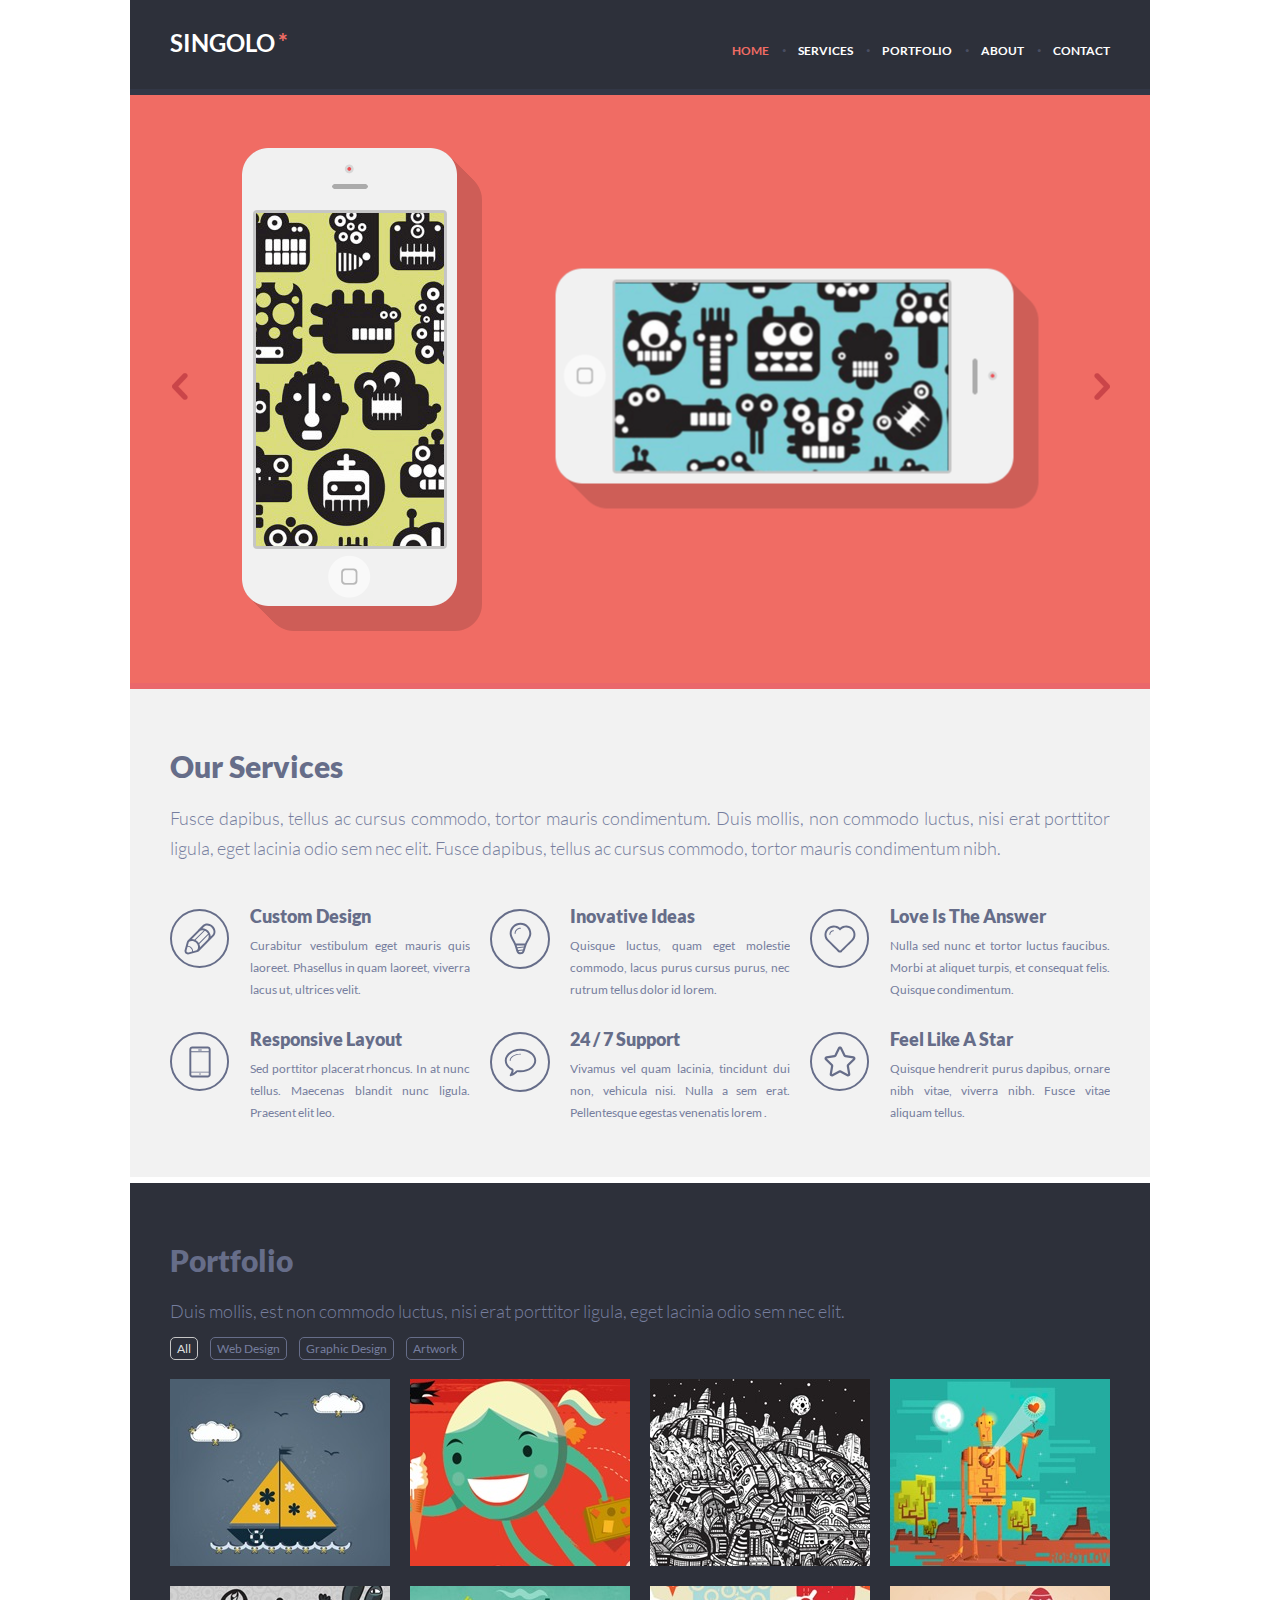
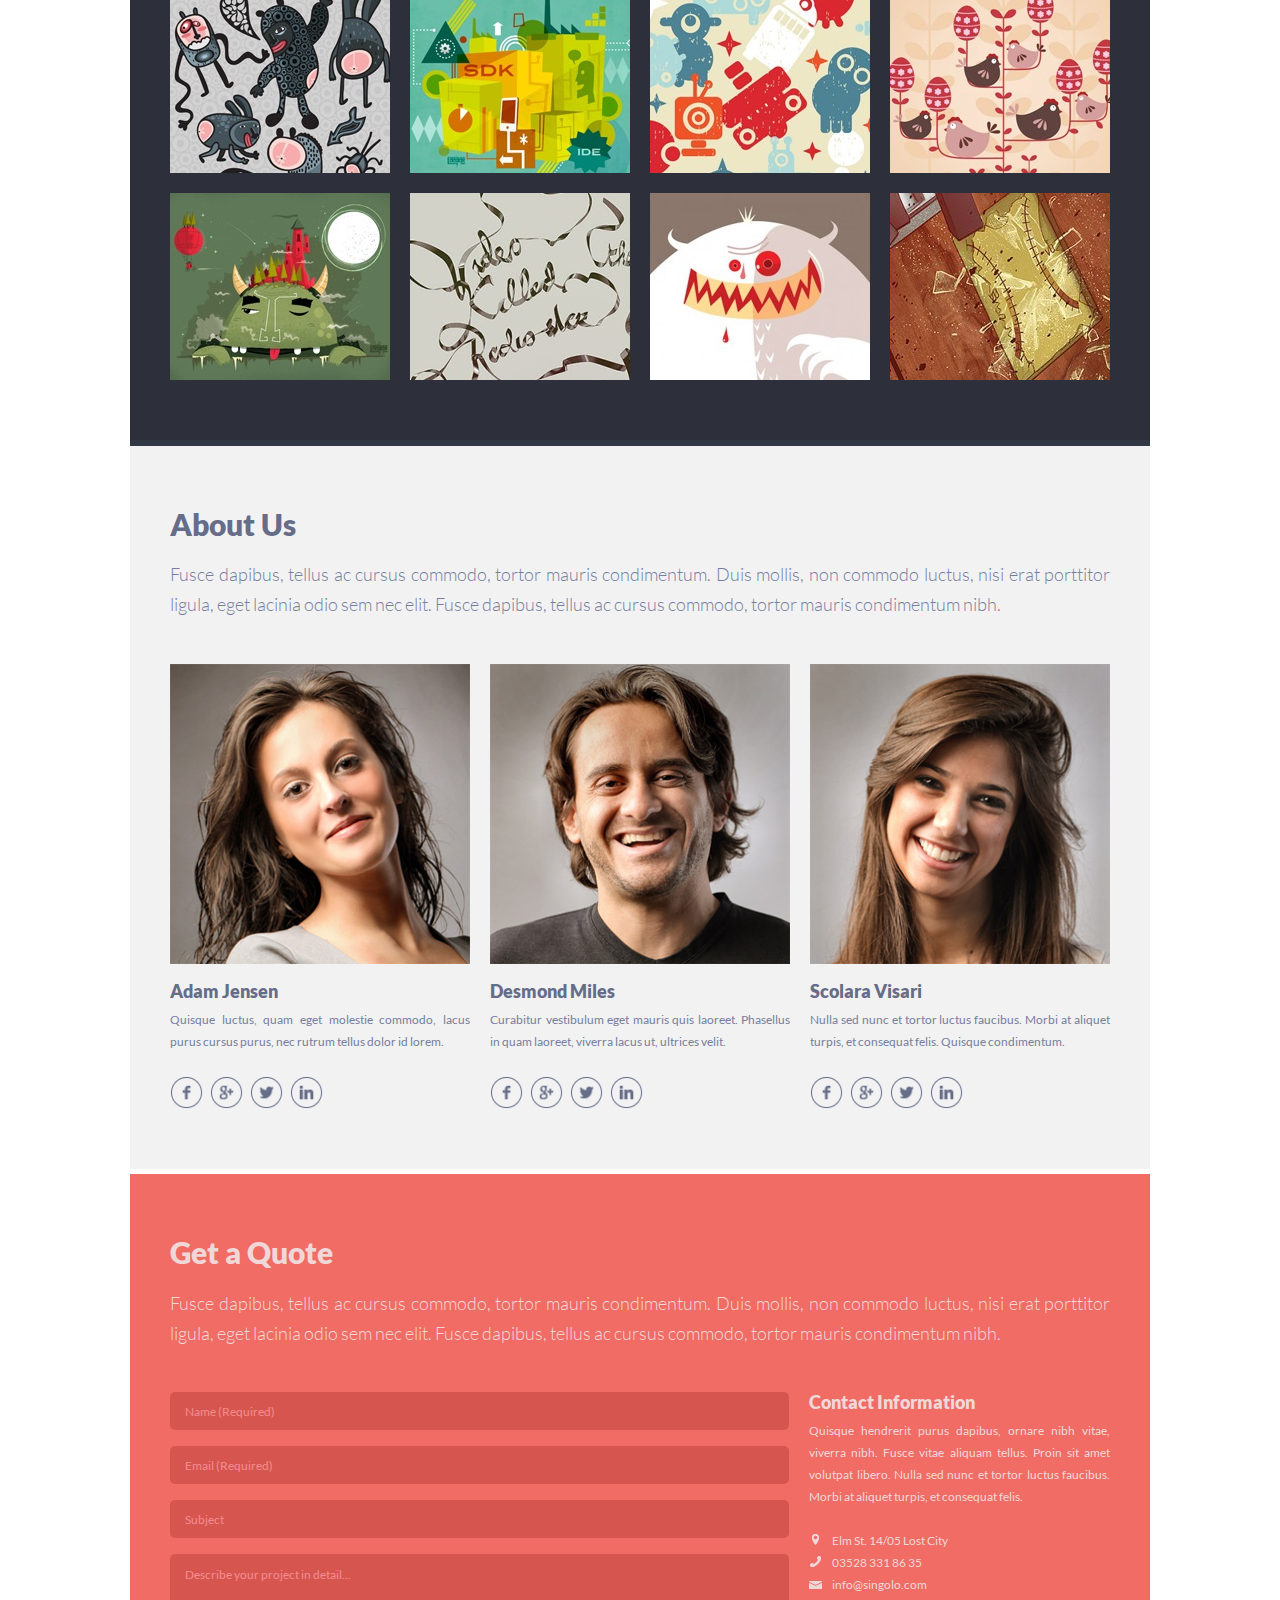
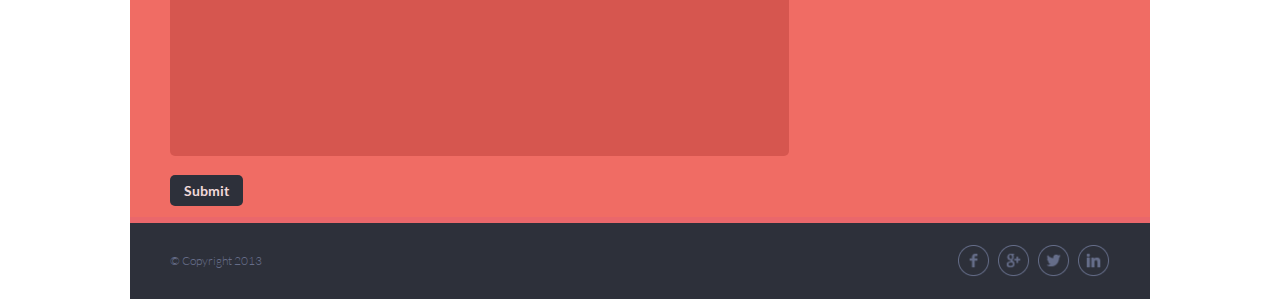
<file: index.html>
<!DOCTYPE html>
<html lang="en">
<head>
  <meta charset="UTF-8">
  <meta name="viewport" content="width=device-width, initial-scale=1.0">
  <title>Singolo</title>
  <link rel="stylesheet" href="style.css">
</head>
<body>
  <header class="header">
    <h1 class="hidden-header">Singolo</h1>
    <div class="mobile-menu-btn"></div>
    <nav class="mobile-menu">
      <ul class="mobile-nav">
        <li class="navigation__item"><a href="#slider-block" class="navigation__link navigation__link_active">home</a></li>        
        <li class="navigation__item"><a href="#services-block" class="navigation__link">services</a></li>        
        <li class="navigation__item"><a href="#portfolio-block" class="navigation__link">portfolio</a></li>
        <li class="navigation__item"><a href="#about-block" class="navigation__link">about</a></li>
        <li class="navigation__item"><a href="#contact-block" class="navigation__link">contact</a></li>
      </ul>
    </nav>
    <a href="#" class="logo">
      <span class="logo__text">singolo</span>
      <span class="logo__text logo__text_red">*</span>
    </a>
    <nav class="header__navigation">
      <ul class="navigation" id="header__menu">
        <li class="navigation__item"><a href="#slider-block" class="navigation__link navigation__link_active">home</a></li>
        <li class="navigation__item navigation__item_dot">·</li>
        <li class="navigation__item"><a href="#services-block" class="navigation__link">services</a></li>
        <li class="navigation__item navigation__item_dot">·</li>
        <li class="navigation__item"><a href="#portfolio-block" class="navigation__link">portfolio</a></li>
        <li class="navigation__item navigation__item_dot">·</li>
        <li class="navigation__item"><a href="#about-block" class="navigation__link">about</a></li>
        <li class="navigation__item navigation__item_dot">·</li>
        <li class="navigation__item"><a href="#contact-block" class="navigation__link">contact</a></li>
      </ul>
    </nav>
  </header>  
  <main>
    <div class="slider" id="slider-block">
      <div class="slider-wrapper disabled">
        <div class="slider__item" id="slide-1">
          <div class="iphone iphone_vertical">
            <div class="iphone__model"></div>
            <div class="iphone__screen"></div>
            <div class="iphone__shadow"></div>
          </div>
          <div class="iphone iphone_horizontal">
            <div class="iphone__model"></div>
            <div class="iphone__screen"></div>
            <div class="iphone__shadow"></div>
          </div>
        </div>
        <div class="slider__item" id="slide-2">
        </div>        
      </div>          
      <div class="slider__arrow slider__arrow_left"></div>
      <div class="slider__arrow slider__arrow_right"></div>
    </div>    
    <div class="services" id="services-block">
      <div class="services__title">
        <h2>Our Services</h2>
        <p>Fusce dapibus, tellus ac cursus commodo, tortor mauris condimentum. Duis mollis, non commodo luctus, nisi erat porttitor ligula, eget lacinia odio sem nec elit. Fusce dapibus, tellus ac cursus commodo, tortor mauris condimentum nibh.</p>
      </div>
      <div class="services__list">      
        <div class="services__item">
          <div class="services__item__icon"><img src="assets/images/pen.svg" width="62" height="61" alt="pen"></div>
          <div class="services__item__text">
            <div class="services__item__title">
              <h3>Custom Design</h3>
            </div>
            <div class="services__item__description">
              <p>Curabitur vestibulum eget mauris quis laoreet. Phasellus in quam laoreet, viverra lacus ut, ultrices velit.</p>
            </div>
          </div>
        </div>
        <div class="services__item">
          <div class="services__item__icon"><img src="assets/images/lightbulb.svg" width="61" height="61" alt="bulb"></div>
          <div class="services__item__text">
            <div class="services__item__title">
              <h3>Inovative Ideas</h3>
            </div>
            <div class="services__item__description">
              <p>Quisque luctus, quam eget molestie commodo, lacus purus cursus purus, nec rutrum tellus dolor id lorem.</p>
            </div>
          </div>
        </div>
        <div class="services__item">
          <div class="services__item__icon"><img src="assets/images/heart.svg" width="62" height="61" alt="heart"></div>
          <div class="services__item__text">
            <div class="services__item__title">
              <h3>Love Is The Answer</h3>
            </div>
            <div class="services__item__description">
              <p>Nulla sed nunc et tortor luctus faucibus. Morbi at aliquet turpis, et consequat felis. Quisque condimentum.</p>
            </div>
          </div>
        </div>
        <div class="services__item">
          <div class="services__item__icon"><img src="assets/images/phone.svg" width="62" height="61" alt="phone"></div>
          <div class="services__item__text">
            <div class="services__item__title">
              <h3>Responsive Layout</h3>
            </div>
            <div class="services__item__description">
              <p>Sed porttitor placerat rhoncus. In at nunc tellus. Maecenas blandit nunc ligula. Praesent elit leo.</p>
            </div>
          </div>
        </div>
        <div class="services__item">
          <div class="services__item__icon"><img src="assets/images/bubble.svg" width="61" height="61" alt="bubble"></div>
          <div class="services__item__text">
            <div class="services__item__title">
              <h3>24 / 7 Support</h3>
            </div>
            <div class="services__item__description">
              <p>Vivamus vel quam lacinia, tincidunt dui non, vehicula nisi. Nulla a sem erat. Pellentesque egestas venenatis lorem .</p>
            </div>
          </div>
        </div>
        <div class="services__item">
          <div class="services__item__icon"><img src="assets/images/star.svg" width="62" height="61" alt="star"></div>
          <div class="services__item__text">
            <div class="services__item__title">
              <h3>Feel Like A Star</h3>
            </div>
            <div class="services__item__description">
              <p>Quisque hendrerit purus dapibus, ornare nibh vitae, viverra nibh. Fusce vitae aliquam tellus.</p>
            </div>
          </div>
        </div>
      </div>
    </div>    
    <div class="portfolio" id="portfolio-block">
      <div class="portfolio__title">
        <h2>Portfolio</h2>
        <p>Duis mollis, est non commodo luctus, nisi erat porttitor ligula, eget lacinia odio sem nec elit.</p>
      </div>
      <ul class="portfolio__tags" id="portfolio-tag-list">
        <li class="active" img-offset="0">All</li>
        <li img-offset="1">Web Design</li>
        <li img-offset="2">Graphic Design</li>
        <li img-offset="3">Artwork</li>
      </ul>
      <div class="portfolio__examples" id="portfolio-images">
        <div class="example__img example-1"></div>
        <div class="example__img example-2"></div> 
        <div class="example__img example-3"></div> 
        <div class="example__img example-4"></div> 
        <div class="example__img example-5"></div> 
        <div class="example__img example-6"></div> 
        <div class="example__img example-7"></div> 
        <div class="example__img example-8"></div> 
        <div class="example__img example-9"></div>                  
        <div class="example__img example-10"></div> 
        <div class="example__img example-11"></div> 
        <div class="example__img example-12"></div>        
      </div>        
    </div>    
    <div class="about-us" id="about-block">
      <div class="about-us__title">
        <h2>About Us</h2>
        <p>Fusce dapibus, tellus ac cursus commodo, tortor mauris condimentum. Duis mollis, non commodo luctus, nisi erat porttitor ligula, eget lacinia odio sem nec elit. Fusce dapibus, tellus ac cursus commodo, tortor mauris condimentum nibh.</p>
      </div>
      <div class="employees">
        <div class="employee employee-1">
          <div class="employee__img">          
          </div>
          <div class="employee__title">
            <h3>Adam Jensen</h3>
            <p>Quisque luctus, quam eget molestie commodo, lacus purus cursus purus, nec rutrum tellus dolor id lorem.</p>
          </div>
          <ul class="employee__social circle-social">
            <li class="facebook"><a href="#"></a></li>
            <li class="google-plus"><a href="#"></a></li>
            <li class="twitter"><a href="#"></a></li>
            <li class="linked-in"><a href="#"></a></li>
          </ul>
        </div>
        <div class="employee employee-2">
          <div class="employee__img">          
          </div>
          <div class="employee__title">
            <h3>Desmond Miles</h3>
            <p>Curabitur vestibulum eget mauris quis laoreet. Phasellus in quam laoreet, viverra lacus ut, ultrices velit.</p>
          </div>
          <ul class="employee__social circle-social">
            <li class="facebook"><a href="#"></a></li>
            <li class="google-plus"><a href="#"></a></li>
            <li class="twitter"><a href="#"></a></li>
            <li class="linked-in"><a href="#"></a></li>
          </ul>
        </div>
        <div class="employee employee-3">
          <div class="employee__img">          
          </div>
          <div class="employee__title">
            <h3>Scolara Visari</h3>
            <p>Nulla sed nunc et tortor luctus faucibus. Morbi at aliquet turpis, et consequat felis. Quisque condimentum.</p>
          </div>
          <ul class="employee__social circle-social">
            <li class="facebook"><a href="#"></a></li>
            <li class="google-plus"><a href="#"></a></li>
            <li class="twitter"><a href="#"></a></li>
            <li class="linked-in"><a href="#"></a></li>
          </ul>
        </div>
      </div>
    </div>    
    <div class="quote" id="contact-block">
      <div class="quote__title">
        <h2>Get a Quote</h2>
        <p>Fusce dapibus, tellus ac cursus commodo, tortor mauris condimentum. Duis mollis, non commodo luctus, nisi erat porttitor ligula, eget lacinia odio sem nec elit. Fusce dapibus, tellus ac cursus commodo, tortor mauris condimentum nibh.</p>
      </div>
      <div class="quote-content">
        <div class="form-block">
          <form method="POST" action="#">
            <input id="name" name="name" type="text" placeholder="Name (Required)" required>
            <input id="email" name="email" type="email" placeholder="Email (Required)" required>
            <input id="subject" name="subject" type="text" placeholder="Subject">
            <textarea name="project-details" id="project-details" placeholder="Describe your project in detail..."></textarea>
            <button>Submit</button>
          </form>
        </div>
        <div class="contact-us">
          <h3>Contact Information</h3>
          <p>Quisque hendrerit purus dapibus, ornare nibh vitae, viverra nibh. Fusce vitae aliquam tellus. Proin sit amet volutpat libero. Nulla sed nunc et tortor luctus faucibus. Morbi at aliquet turpis, et consequat felis.</p>
          <ul class="contact-links">
            <li><span class="icon"><img src="./assets/images/form-location.png" alt="location"></span>Elm St. 14/05 Lost City</li>
            <li><span class="icon"><img src="./assets/images/form-phone.png" alt="location"></span><a href="tel:035283318635">03528 331 86 35</a></li>
            <li><span class="icon"><img src="./assets/images/form-mail.png" alt="location"></span><a href="mailto:info@singolo.com">info@singolo.com</a></li>
          </ul>
        </div>
        <div class="message-area message-area_hidden">
          <div class="message">
            <h2>The letter was sent</h2>
            <p id="message-subject"></p>
            <p id="message-text"></p>
            <button class="message-btn">OK</button>
          </div>
        </div>
      </div>               
    </div>    
  </main>  
  <footer class="footer">
    <div class="footer__copyright">&copy; Copyright 2013</div>
    <div class="footer__links">
      <ul class="footer__social circle-social">
        <li class="facebook"><a href="#"></a></li>
        <li class="google-plus"><a href="#"></a></li>
        <li class="twitter"><a href="#"></a></li>
        <li class="linked-in"><a href="#"></a></li>
      </ul>
    </div>
  </footer>
  <script src="script.js"></script>
</body>
</html>
</file>
<file: style.css>
/* CSS Reset */
html {
  box-sizing: border-box;
  font-size: 16px;
}
  
*, *:before, *:after {
  box-sizing: inherit;
}
  
body, h1, h2, h3, h4, h5, h6, p, ol, ul {
  margin: 0;
  padding: 0;
  font-weight: normal;
}
  
ol, ul {
  list-style: none;
}
  
img {
  max-width: 100%;
  height: auto;
}

/* Main CSS */
@font-face {
  font-family: 'Lato';
  font-style: normal;
  font-weight: 400;
  src: url(./assets/fonts/Lato-Regular.ttf) format('truetype');
}

@font-face {
  font-family: 'Lato';
  font-style: normal;
  font-weight: 300;
  src: url(./assets/fonts/Lato-Light.ttf) format('truetype');
}

@font-face {
  font-family: 'Lato';
  font-style: normal;
  font-weight: 700;
  src: url(./assets/fonts/Lato-Bold.ttf) format('truetype');
}

@font-face {
  font-family: 'Lato';
  font-style: normal;
  font-weight: 900;
  src: url(./assets/fonts/Lato-Black.ttf) format('truetype');
}

html {
  scroll-behavior: smooth;
}

body {
  width: 1020px;
  margin: 0 auto;  
  font-family: "Lato", "Arial", sans-serif; 
}

body p {
  text-align: justify;
}

main > div {
  scroll-margin-top: 94px;
}

.hidden-header {
  width: 0px;
  height: 0px;
  overflow: hidden;
  position: absolute;
}

.mobile-menu, .mobile-menu-btn {
  display: none;
}

.mobile-menu-btn {
  width: 25px;
  height: 20px;
  position: absolute;
  top: 26px;
  left: 20px;
  background-image: url('./assets/images/burger-menu-icon.svg');
  background-size: cover;
  z-index: 2;
  transition: 0.6s;
}

.mobile-menu {
  width: 100vw;
  height: 100vh;
  position: absolute;
  top: 0px;
  left: 0px;
  background-color: rgba(0, 0, 0, 0.5);
  visibility: hidden;
}

.mobile-nav {
  width: 74%;
  height: 100%;
  display: flex;
  flex-direction: column;  
  justify-content: center;
  overflow: hidden;
  padding-left: 70px;
  background: #2D303A;
  box-shadow: 0px -40px 20px rgba(0, 0, 0, 0.4);
  transform: translateX(-100%);
  transition: 0.6s;
}

.mobile-menu.opened {
  visibility: visible;    
}

.mobile-menu-btn.opened {
  transform: rotate(-90deg);
}  

.mobile-nav.opened {
  transform: translateX(0px);
}

.header {  
  width: 1020px;
  height: 95px;
  padding: 0 40px;
  position: -webkit-sticky;
  position: sticky;  
  top: 0px;
  border-bottom: 6px solid #323746;
  display: flex;
  justify-content: space-between;  
  background-color: #2d303a;     
  text-transform: uppercase;
  z-index: 1;
}

.header ul, .logo {
  font-weight: 700;
}

.header a {
  text-decoration: none;  
}

.logo {
  padding-top: 35px;
  line-height: 16px;
  cursor: pointer;
}

.logo__text {
  font-size: 24px; 
  color: #ffffff; 
}

.logo__text_red {
  color: #f06c64;
}

.navigation {
  display: flex;
  justify-content: space-between;
  padding-top: 45px;
  line-height: 7px;
}

.navigation__item:not(.navigation__item_dot) {
  cursor: pointer;
}

.navigation__item_dot {
  width: 3px;
  margin: 0 13px;
  color: #494e62;
  cursor: default;
}

.navigation__link {
  font-size: 12px;
  color: #ffffff; 
}

.navigation__link:hover {
  text-decoration: underline;  
}

.navigation__link_active {
  color: #f06c64;
}

.slider {
  width: 100%;
  height: 594px;
  position: relative;
  border-bottom: 6px solid #ea676b;  
  z-index: 0;  
}

.slider-wrapper {
  width: 100%;
  height: 100%;
  position: relative;
  overflow: hidden;
}

.slider-wrapper.disabled {
  opacity: 0;
}

.slider__item {
  width: 100%;
  height: 100%;
  position: absolute;
  background-size: cover;
  top: 0px;
  left: 0px;
  transition: all 0.6s linear;
}

#slide-1 {
  background-color: #f06c64;
}

#slide-2 {
  background-image: url("./assets/images/slide-2.jpg");
}

#slide-3 {
  background-color: #7FFFD4;
}

#slide-4 {
  background-color: #BA55D3;
}

.slider__arrow {
  width: 16px;
  height: 27px;
  position: absolute;
  top: calc(50% - 16px);
  background-image: url("./assets/images/slider-arrow.svg");
  background-size: cover;
  transition-property: transform;
  transition-duration: 0.5s;
  cursor: pointer;
  z-index: 1;
}

.slider__arrow_left {
  left: 42px;
}

.slider__arrow_left:hover {
  transform: scale(1.3);
}

.slider__arrow_right {
  right: 40px;
  transform: rotate(180deg);
}

.slider__arrow_right:hover {
  transform: rotate(180deg) scale(1.3);
}

.iphone {
  width: 215px;
  height: 458px; 
  position: absolute;
}

.iphone__model {
  width: 100%;
  height: 100%;
  position: absolute;
  background-image: url("./assets/images/iphone.png");
  background-size: cover;
  cursor: pointer;
  z-index: 1;
}

.iphone__shadow  {
  width: 240px;
  height: 483px;
  background-image: url("./assets/images/shadow-vertical.png");
  background-size: cover;
  z-index: 0;
}

.iphone__screen {  
  position: absolute; 
  background-size: cover;   
  z-index: 3;  
}

.iphone__screen.switched-off {
  opacity: 0;
}

.iphone_vertical {
  top: 53px;
  left: 112px;  
}

.iphone_horizontal {
  transform: rotate(90deg);
  top: 52px;
  right: 258px;
}

.iphone_horizontal > .iphone__shadow {
  transform: translate(0px, -25px) rotateY(180deg);
}

.iphone_vertical > .iphone__screen {
  width: 188px;
  height: 333px;
  left: 14px;
  top: 65px;
  background-image: url("./assets/images/vertical-screen.png");  
}

.iphone_horizontal > .iphone__screen {
  width: 333px;
  height: 188px;
  left: -58.5px;
  top: 137.5px;
  transform: rotate(-90deg);
  background-image: url("./assets/images/horizontal-screen.png");  
}

.services {
  width: 100%;
  height: 494px;
  background-color: #f2f2f2;
  padding: 68px 40px 40px 40px;
  border-bottom: 6px solid #ffffff;
}

.services__title {
  margin-bottom: 46px;
}

.services__title h2 {
  font-size: 30px;
  line-height: 18px;
  color: #666d89;
  font-weight: 900;
  margin-bottom: 28px;
}

.services__title p { 
  width: 940px;
  height: 59.2px;
  overflow: hidden;
  text-overflow: ellipsis; 
  font-size: 18px;
  line-height: 30px;
  color: #767e9e;
  font-weight: 300;
}

.services__list {
  width: 100%;
  display: grid;
  grid-template-columns: 1fr 1fr 1fr;
  grid-column-gap: 20px;
  grid-row-gap: 31px;
}

.services__item {
  display: flex;
}

.services__item__title {
  font-size: 15px;
  line-height: 18px;
  color: #666d89;   
  margin-bottom: 9px; 
}

.services__item__title h3 {
  font-weight: 900;
}

.services__item__description {
  width: 220px;
  height: 64.8px;
  overflow: hidden; 
  font-size: 12px;
  line-height: 22px;
  color: #767e9e;  
  font-weight: 400;  
}

.services__item__icon {
  padding-top: 1px;
  flex:  0 0 60px;
  margin-right: 20px;
}

.portfolio {
  width: 100%;
  height: 863px;
  padding: 59px 40px;
  background-color: #2d303a;
  border-bottom: 6px solid #323746;
}

.portfolio__title {
  margin-bottom: 11px;
}

.portfolio__title h2 {
  margin-bottom: 18px;
  color: #666d89;
  font-weight: 900;
  font-size: 30px;
}

.portfolio__title p {    
  color: #767e9e;
  font-weight: 300;
  font-size: 18px;
  line-height: 30px;
}

.portfolio__tags {
  display: flex;
  margin-bottom: 19px;
}

.portfolio__tags li {
  border-radius: 5px;
  border: 1px solid #666d89;
  color: #767e9e;
  padding: 3px 6px;
  font-size: 12px;
  font-weight: 400;
  margin-right: 12px;
  cursor: pointer;
}

.portfolio__tags li:last-child {
  margin-right: 0px;
}

.portfolio__tags li.active, .portfolio__tags li:hover {  
  border: 1px solid #c5c5c5;
  color: #dedede;  
}

.portfolio__examples {
  display: grid;
  grid-template-columns: repeat(4, 1fr);
  grid-template-rows: repeat(3, 187px);
  grid-column-gap: 20px;
  grid-row-gap: 20px;
}

.example__img {
  background-size: cover;
  background-repeat: no-repeat;
  cursor: pointer;
  position: relative;  
}

.example__img-border {
  width: calc(100% + 10px);
  height: calc(100% + 10px);
  position: absolute;
  top: -5px;
  left: -5px;
  border: 5px solid #F06C64;  
}

.example-1 {
  background-image: url('./assets/images/portfolio-item-1.jpg');
}

.example-2 {
  background-image: url('./assets/images/portfolio-item-2.jpg');
}

.example-3 {
  background-image: url('./assets/images/portfolio-item-3.jpg');
}

.example-4 {
  background-image: url('./assets/images/portfolio-item-4.jpg');
}

.example-5 {
  background-image: url('./assets/images/portfolio-item-5.jpg');
}

.example-6 {
  background-image: url('./assets/images/portfolio-item-6.jpg');
}

.example-7 {
  background-image: url('./assets/images/portfolio-item-7.jpg');
}

.example-8 {
  background-image: url('./assets/images/portfolio-item-8.jpg');
}

.example-9 {
  background-image: url('./assets/images/portfolio-item-9.jpg');
}

.example-10 {
  background-image: url('./assets/images/portfolio-item-10.jpg');
}

.example-11 {
  background-image: url('./assets/images/portfolio-item-11.jpg');
}

.example-12 {
  background-image: url('./assets/images/portfolio-item-12.jpg');
}

.about-us {
  width: 100%;
  height: 728px;
  padding: 60px 40px;
  background-color: #f2f2f2;
  border-bottom: 5.5px solid #ffffff;
}

.about-us__title {
  margin-bottom: 45px;
}

.about-us__title h2 {
  margin-bottom: 17px;
  color: #666d89;
  font-weight: 900;
  font-size: 30px;
}

.about-us__title p {    
  color: #767e9e;
  font-weight: 300;
  font-size: 18px;
  line-height: 30px;
}

.employees {
  display: grid;
  grid-template-columns: repeat(3, 300px);
  grid-column-gap: 20px;
}

.employee__img {
  width: 100%;
  height: 300px;
  margin-bottom: 16px;
  background-size: cover;
}

.employee-1 .employee__img {
  background-image: url('./assets/images/employee-1.png');
}

.employee-2 .employee__img {
  background-image: url('./assets/images/employee-2.png');
}

.employee-3 .employee__img {
  background-image: url('./assets/images/employee-3.png');
}

.employee__title {
  margin-bottom: 23px;
}

.employee__title h3 {
  font-size: 18px;
  font-weight: 900;
  color: #666d89;
  margin-bottom: 7px;
  overflow: hidden;
  white-space: nowrap;
  text-overflow: ellipsis;
}

.employee__title p {
  font-size: 12px;
  font-weight: 400;
  color: #767e9e;
  line-height: 22px;
}

.circle-social {
  display: flex;
}

.circle-social li {
  margin-right: 7px;  
}

.circle-social li:last-child {
  margin-right: 0px;
}

.circle-social li:hover a {
  transform: translateY(-3px);
}

.circle-social li a {
  display: block;
  width: 33px;
  height: 33px;
  background-repeat: no-repeat;
  background-size: cover;
  transition: 0.5s;
}

.facebook a {
  background-image: url('./assets/images/Facebook.png');
}

.google-plus a {
  background-image: url('./assets/images/Google.png');
}

.twitter a {
  background-image: url('./assets/images/Twitter.png');
}

.linked-in a {
  background-image: url('./assets/images/LinkedIn.png');
}

.quote {
  width: 100%;
  height: 648.5px;
  padding: 60px 40px;
  background-color: #f06c64;
  border-bottom: 6px solid #ea676b;
}

.quote__title {
  margin-bottom: 44px;
}

.quote__title h2 {
  margin-bottom: 18px;
  color: #f0d8d9;
  font-weight: 900;
  font-size: 30px;
}

.quote__title p {    
  color: #f0d8d9;
  font-weight: 300;
  font-size: 18px;
  line-height: 30px;
}

.quote-content {
  display: flex;
}

.form-block {
  width: 619px;
  margin-right: 20px;
}

input, textarea {
  outline: none;
  border: none;
  padding-left: 15px;
}

.form-block input, .form-block textarea {
  width: 619px;
  border-radius: 5px;
  margin-bottom: 16px;
  font-size: 12px;  
  color: #f48c8f;  
  font-family: "Lato", "Arial", sans-serif; 
  font-weight: 400;
  background-color: #d6564f;
}

.form-block input:focus, .form-block textarea:focus {
  box-shadow: 0 0 10px rgba(255, 255, 255, 0.5);
}

.form-block input {  
  height: 38px;    
}

.form-block textarea {  
  height: 202px;
  padding-top: 13px; 
  resize: none;  
}

.form-block input::placeholder, textarea::placeholder {   
  color: #f48c8f;    
}

.form-block button {
  outline: none;
  color: #f0d8d9;
  background-color: #2d303a;
  padding: 7px 14px;
  border-radius: 5px;
  border: none;
  font-family: "Lato", "Arial", sans-serif;
  font-size: 14px;
  font-weight: 600;
  cursor: pointer;
}

button:hover {
  box-shadow: 0 0 10px rgba(0, 0, 0, 0.5);
}

button:active {
  box-shadow: none;
  transform: translateY(3px);
}

.contact-us, .contact-us a {
  font-size: 12px;
  line-height: 22px;
  color: #f0d8d9;
  font-weight: 400;
}

.contact-us a {
  text-decoration: none;
}

.contact-us h3 {
  font-size: 18px;
  color: #f0d8d9;
  font-weight: 900;
  margin-top: -1px;
  margin-bottom: 7px;
}

.contact-us > p {
  margin-bottom: 22px;
}

.contact-links .icon {
  display: inline-flex;
  justify-content: center;
  width: 13px;
  margin-right: 10px;
}

.footer {
  width: 100%;
  height: 76px;
  padding: 0px 40px;
  display: flex;
  justify-content: space-between;
  align-items: center;
  background-color: #2d303a;
}

.footer__copyright {
  font-size: 12px;
  color: #666d89;
  font-weight: 300;
}

.message-area {
  width: 100vw;
  height: 100vh;
  position: fixed;
  top: 0;
  left: 0;
  background: #0008;
  display: flex;
  justify-content: center;
  align-items: center;
  z-index: 3;
}

.message-area_hidden {
  display: none;
}

.message {  
  width: 40%;
  height: auto;
  padding: 20px;
  background-color: #ffffff;
  font-family: "Lato", "Arial", sans-serif;
}

.message h2 {
  text-align: center;
  font-weight: 700;
}

.message button {
  width: 150px;
  height: 30px;
  background: #00A86B;  
  border-radius: 5px;
  color: #fff;  
  text-align: center;
  display: block;   
  margin: 0 auto;
  margin-top: 30px;
  font-family: "Lato", "Arial", sans-serif;
  font-weight: 600;
  border: none;
  outline: none;
  cursor: pointer;
}

/* CSS Responsive */
@media screen and (max-width: 1019px) {

  body {
    width: 100%;
  }

  .header {
    width: 100%;    
  }

  .slider {
    height: 58.23vw;
  }

  .iphone {
    width: 21.18vw;
    height: 44.9vw;
  }

  .iphone_vertical {
    top: 5.2vw;
    left: 11vw;
  }

  .iphone_horizontal {
    top: 5.1vw;
    right: 25.3vw;
  }

  .iphone_vertical > .iphone__screen {
    width: 18.43vw;
    height: 32.65vw;
    left: 6.48%;
    top: 14.2%;
  }

  .iphone_horizontal > .iphone__screen {
    width: 32.65vw;
    height: 18.43vw;
    left: -27.08%;
    top: 30%;
  }

  .iphone__shadow {
    width: 23.53vw;
    height: 47.35vw;
  }

  .iphone_horizontal > .iphone__shadow {
    transform: translate(0px, -5.46%) rotateY(180deg);
  }
  
  .slider__arrow_left {
    left: 32px;
  }

  .slider__arrow_right {
    right: 30px;
  }

  .services {
    height: auto;
    padding: 40px 40px 64px 40px;
  }

  .services__title p {
    width: 100%;
    height: auto;
  }
  
  .services__list {
    grid-template-columns: 1fr 1fr;
    grid-column-gap: 50px;
    grid-row-gap: 40px;
  }

  .services__item__description {
    width: 100%;
    height: auto;
    max-height: 64.8px;
  }

  .portfolio {
    height: auto;
    padding-bottom: 65px;
  }

  .portfolio__examples {
    grid-template-columns: repeat(3, 1fr);
    grid-template-rows: repeat(4, 23.93vw);
  }

  .portfolio__tags {
    margin-bottom: 30px;
  }

  .about-us {
    height: auto;
    padding: 50px 40px 70px 40px;
  }

  .employees {
    grid-template-columns: repeat(3, 1fr);
    grid-column-gap: 1.9vw;
  }

  .employee__img {
    height: 28.6vw;
  }

  .employee__title h3 {
    margin-bottom: 4px;
  }

  .employee__title {
    margin-bottom: 10px;
  }

  .quote {
    height: auto;
    padding: 50px 40px;
  }
  
  .form-block {
    width: unset;
    flex: 0 0 57.5vw;
    margin-right: 30px;
  }

  .form-block input, .form-block textarea {
    width: 100%;
  }

  .quote__title {
    margin-bottom: 20px;
  }

  .form-block input {
    margin-bottom: 12px;
  }

  .form-block textarea {
    height: 20.8vw;
  }

  .contact-us > p {
    margin-bottom: 18px;
  }

  main > div {
    scroll-margin-top: 82px;
  }

  main > div:nth-child(2n) {
    border-bottom: none;
  }

}

@media screen and (max-width: 767px) {

  .header {
    height: 71px;
    justify-content: center;
    align-items: center;
    border-bottom: none;
  }

  .header__navigation {
    display: none;
  }

  .logo {
    padding-top: 0px;
    z-index: 2;
    transition: 0.6s;
  }

  .logo.transitioned {    
    position: absolute;
    left: 70px;
  }

  .logo__text {
    font-size: 19.6px;
  }

  .mobile-menu-btn, .mobile-menu {
    display: block;    
  } 

  .mobile-nav .navigation__item {
    margin-bottom: 30px;
  }

  .mobile-nav .navigation__item:last-child {
    margin-bottom: 0px;
  }
  
  .mobile-nav .navigation__link {
    font-size: 24px;
  }

  .navigation__link:hover {
    text-decoration: none;
}

  .slider {
    border-bottom: 2.2px solid #ea676b;;
  }

  .slider__arrow {
    width: 14px;
    height: 24.9px;
    top: calc(50% - 12.5px);
  }
  
  .slider__arrow_left {
    left: 10px;
  }

  .slider__arrow_right {
    right: 10px;
  }

  .slider__arrow_left:hover {
    transform: scale(1.15);
  }

  .slider__arrow_right:hover  {
    transform: rotate(180deg) scale(1.15);
  }

  .services {
    padding: 25px 30px 15px 30px;
  }

  .services__title {
    margin-bottom: 25px;
  }

  .services__list {
    grid-template-columns: 100%;
    grid-row-gap: 15px;
  }

  .portfolio {
    padding: 40px 30px;
    border-bottom: none;
  } 

  .portfolio__tags {
    flex-wrap: wrap;
    margin: -5px;
    margin-bottom: 25px;
  }

  .portfolio__title h2 {
    margin-bottom: 14px;
  }
  
  .portfolio__tags li {    
    margin: 5px;
  }

  .portfolio__examples {
    grid-template-columns: repeat(2, 1fr);
    grid-template-rows: repeat(4, 34.13vw);
    grid-column-gap: 13px;
    grid-row-gap: 14px;
  }

  .example__img:nth-child(1n + 9) {
    display: none;
  }

  .about-us {
    padding: 30px 30px 45px 30px;
  }

  .about-us__title {
    margin-bottom: 20px;
  }  

  .employees {
    grid-template-columns: 100%;
    grid-row-gap: 35px;
  }

  .employee__img {
    height: 84vw;
    margin-bottom: 20px;
  }

  .quote {
    padding: 45px 30px 40px 30px;
    border-bottom: none;
  }

  .quote-content {
    flex-direction: column;
  }

  .form-block {
    margin-right: 0px;
    margin-bottom: 30px;
    flex: 0 0 100%;
  }

  .form-block textarea {
    height: 42.67vw;
    margin-bottom: 14px;
  }

  .form-block button {
    width: 100%;
    height: 50px;
    text-transform: uppercase;
  }

  .contact-us h3 {
    margin-bottom: 4px;
  }

  .contact-us > p {
    margin-bottom: 10px;
  }

  .footer {
    justify-content: center;
  }

  .footer__copyright {
    display: none;
  }

  .message {
    width: 75%;
  }

  main > div {
    scroll-margin-top: 70px;    
  }

}
</file>
